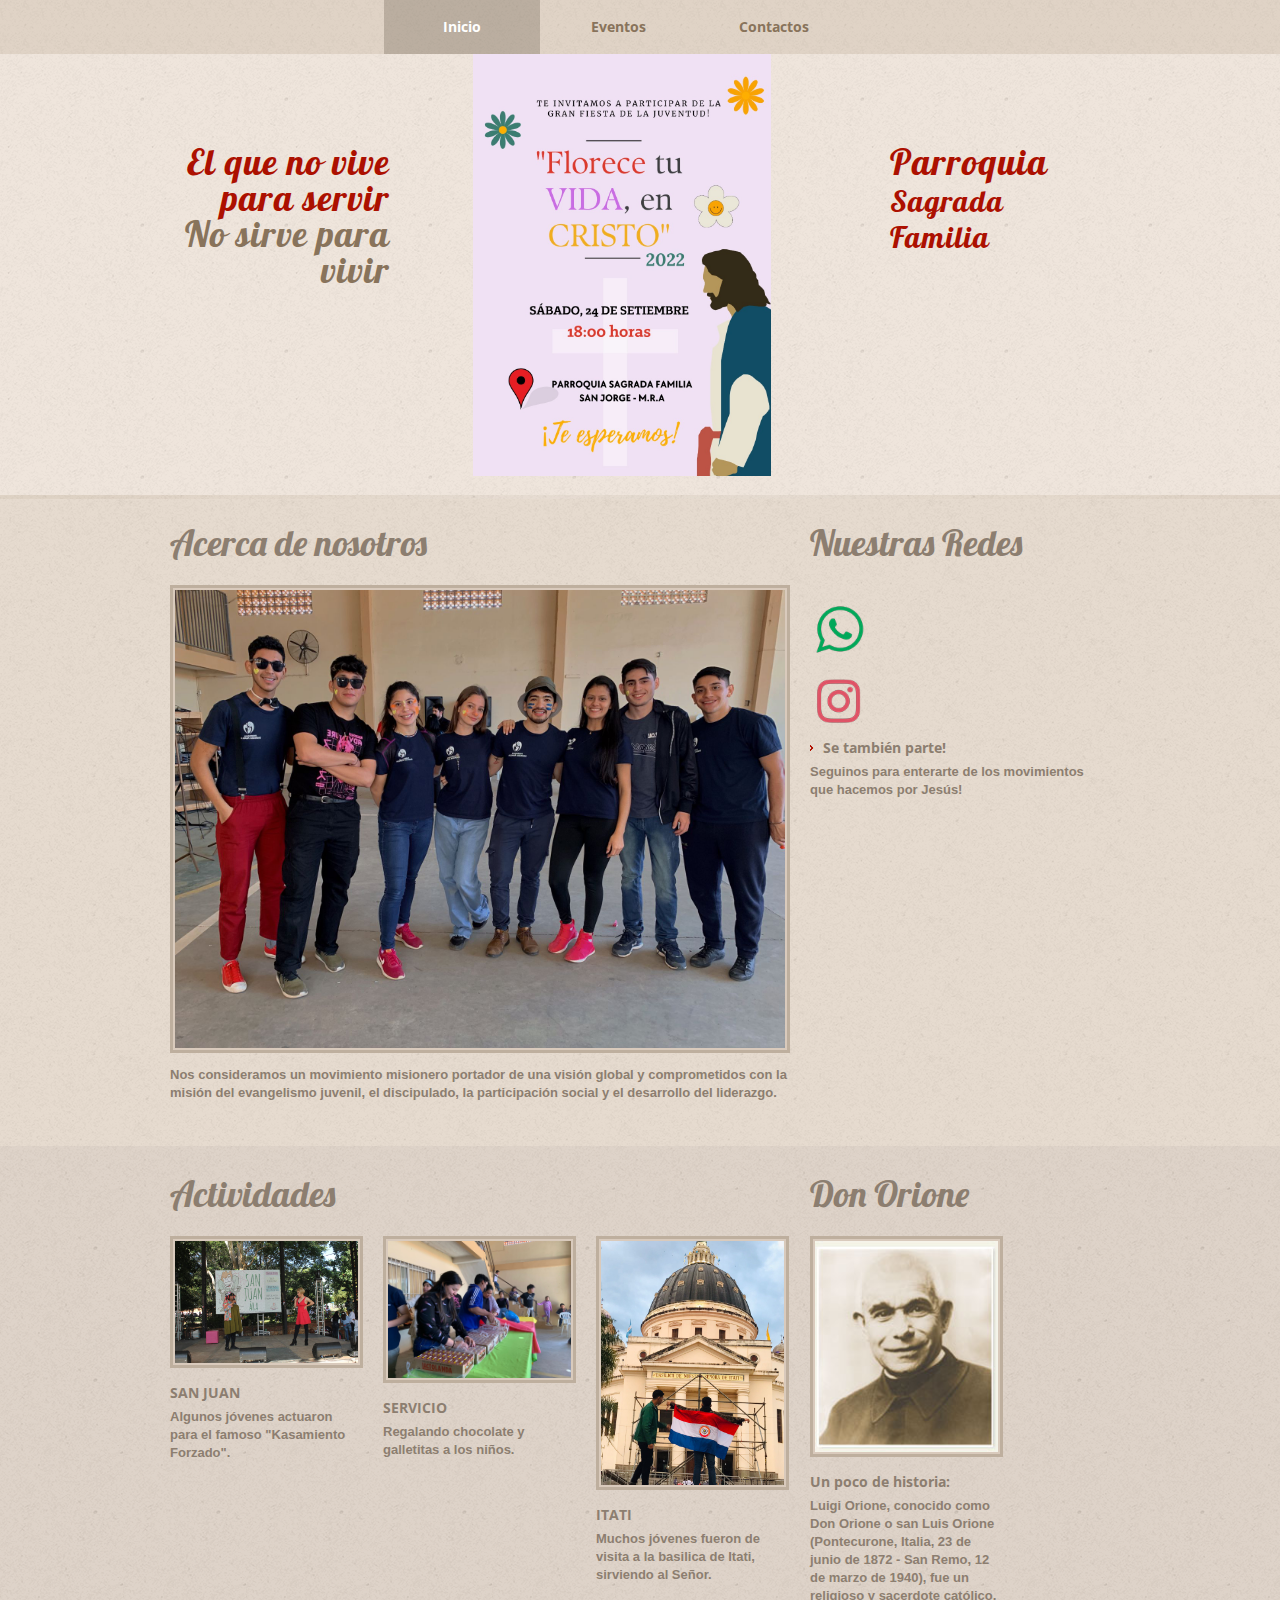
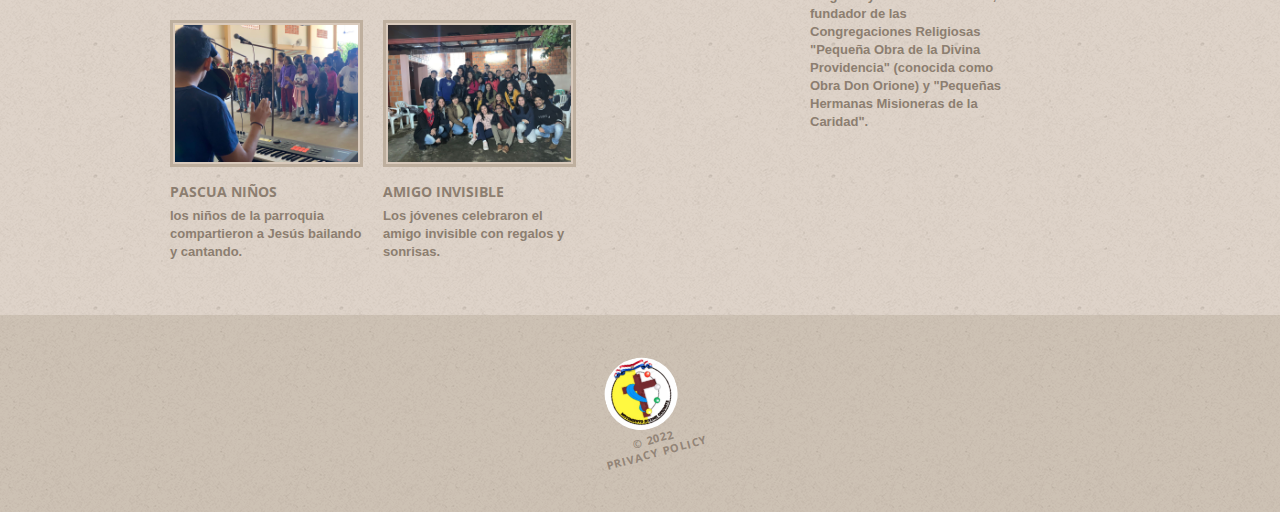
<file: index.html>
<!DOCTYPE html>
<html lang="en">
     <head>
     <title>Sagrada Familia</title>
     <meta charset="utf-8">
     <meta name = "format-detection" content = "telephone=no" />
     <link rel="icon" href="images/logo_mjo_ico.ico">
     <link rel="shortcut icon" href="images/logo_mjo_ico.ico" />
     <link rel="stylesheet" href="css/style.css">
     <script src="js/jquery.js"></script>
     <script src="js/jquery-migrate-1.1.1.js"></script>
     <script src="js/script.js"></script> 
     <script src="js/superfish.js"></script>
     <script src="js/jquery.ui.totop.js"></script>
     <script src="js/jquery.equalheights.js"></script>
     <script src="js/jquery.mobilemenu.js"></script>
     <script src="js/jquery.easing.1.3.js"></script>
     <script>
     
    $(document).ready(function(){
      $().UItoTop({ easingType: 'easeOutQuart' });
    });   
    
     </script>
     <!--[if lt IE 8]>
       <div style=' clear: both; text-align:center; position: relative;'>
         <a href="http://windows.microsoft.com/en-US/internet-explorer/products/ie/home?ocid=ie6_countdown_bannercode">
           <img src="http://storage.ie6countdown.com/assets/100/images/banners/warning_bar_0000_us.jpg" border="0" height="42" width="820" alt="You are using an outdated browser. For a faster, safer browsing experience, upgrade for free today." />
         </a>
      </div>
    <![endif]-->
    <!--[if lt IE 9]>
      <script src="js/html5shiv.js"></script>
      <link rel="stylesheet" media="screen" href="css/ie.css">


    <![endif]-->
    <style type="text/css">
      .container_img {
        width:420px;
        height:auto;
        background-color: red;

      }
      .container_img a img {
            object-fit: cover;
            width:50%;
           
      }
      .grid_8 .img_inner .fleft {
          float: none;
      }
      .f_logo img {
        border-radius: 100px;
      }
      
    </style>
     </head>

     <body class="" id="top">
     <header> 
     <div class="menu_block">
     <div class="container_12">
       <div class="grid_10 prefix_1">
        <nav class="horizontal-nav full-width horizontalNav-notprocessed">
            <ul class="sf-menu">
                   
                   <li class="current"><a href="index.html">Inicio</a></li>
                   
                   <li><a href="eventos.html">Eventos</a></li>
                   <li><a href="contactos.html">Contactos</a></li>
                 </ul>
              </nav>
              
            <div class="clear"></div>
  </div></div>
     </div>
<!--==============================header=================================-->

 <div class="container_12">
  
  <h1>
      
        <center><img src="images/florecetuvidaencristo.jpeg" width="33%" alt="Your Happy Family">
        </center>
        
      </h1>


  
 
 <div class="head_bot">
 
 <div class="grid_3 alright">
   El que no vive para servir<br>

    <span>No sirve para vivir </span>
    </div>
    <div class="grid_3 fright">
        Parroquia 
      <strong>Sagrada Familia</strong>
      
    </div>
      
  </div>


</div>
</header>

<div class="h_sep"></div>
<!--==============================Content=================================-->
<div class="content">
  <div class="container_12 pad1">
    <div class="grid_8">
      <h3>Acerca de nosotros</h3>
      <img src="images/img1.jpeg"  alt="" class="img_inner fleft">
      <div class="extra_wrapper">
        <p class="p1"><strong><a href="#">Nos consideramos un movimiento misionero portador de una visión global y comprometidos con la misión del evangelismo juvenil, el discipulado, la participación social y el desarrollo del liderazgo.<br>
        <a href="#" class="btn"></a> 
      </div>
      
    </div>
    <div class="grid_4">
      <h3>Nuestras Redes</h3><ul class="list">
        <li>
          
          <a href="#"><span><img src="images/whatsapp.png" width="20%" alt=""></span></a>
        </li>
        <li>
          <a href="https://www.instagram.com/mjoparaguay/"><span><img src="images/ig.png" width="20%" alt=""></span></a>
          <time datetime="2013-01-01">Se también parte!</time>
          <a href="#">Seguinos para enterarte de los movimientos que hacemos por Jesús!</a>
        </li>
      </ul>
    </div>
  </div>
  <div class="cont1">
    <div class="container_12">
      <div class="grid_8">
        <h3>Actividades</h3>
        <div class="block2">
          <img src="images/img11.jpeg" alt="" class="img_inner">
          <div class="text1"><a href="#">SAN JUAN</a></div>Algunos jóvenes actuaron para el famoso "Kasamiento Forzado". 
        </div>
        <div class="block2">
          <img src="images/img10.jpeg" alt="" class="img_inner">
          <div class="text1"><a href="#">SERVICIO</a></div>Regalando chocolate y galletitas a los niños.
        </div>
        <div class="block2">
          <img src="images/img4.jpeg" alt="" class="img_inner">
          <div class="text1"><a href="#">ITATI</a></div>Muchos jóvenes fueron de visita a la basilica de Itati, sirviendo al Señor.
        </div>
        <div class="clear cl1"></div>
        <div class="block2">
          <img src="images/img7.jpeg" alt="" class="img_inner">
          <div class="text1"><a href="#">PASCUA NIÑOS</a></div>los niños de la parroquia compartieron a Jesús bailando y cantando. 
        </div>
        <div class="block2">
          <img src="images/img8.jpeg" alt="" class="img_inner">
          <div class="text1"><a href="#">AMIGO INVISIBLE</a></div>Los jóvenes celebraron el amigo invisible con regalos y sonrisas.

        </div>
      </div>
    
    <div class="grid_4">
      <h3>Don Orione</h3>
      <div class="block2">
        <img src="images/img12.jpg" alt="" class="img_inner">
        <div class="text1"><a href="#">Un poco de historia:</a></div>
        <p>Luigi Orione, conocido como Don Orione o san Luis Orione (Pontecurone, Italia, 23 de junio de 1872 - San Remo, 12 de marzo de 1940), 
          fue un religioso y sacerdote católico, fundador de las Congregaciones Religiosas "Pequeña Obra de la Divina Providencia"​ (conocida como Obra Don Orione) y "Pequeñas Hermanas Misioneras de la Caridad".
          </p>
        
      </div>
 
        
      </a></strong></p>
      
      <!--<ul class="list1">
        <li><strong><a href="#">Metus sapien viverra enim</a></strong></li>
        <li><strong><a href="#">Vel pulvinar magna ante </a></strong></li>
        <li><strong><a href="#">Pellentesque id massa at felis blandit </a></strong></li>
        <li><strong><a href="#">Curabitur sodales aliquet </a></strong></li>
        <li><strong><a href="#">Sed blandit egestas suscipit</a></strong></li>
        <li><strong><a href="#">Aliquam vitae hend</a></strong></li>
        <li><strong><a href="#">Rerit metus, nec lacinia est</a></strong></li>
        <li><strong><a href="#">Suspendisse at commodo purus</a></strong></li>
        <li><strong><a href="#">Cras non gravida quam</a></strong></li>
        <li><strong><a href="#">Arcu scelerisque ultricies in </a></strong></li>
      </ul>-->
    </div>
  </div></div>
</div>
<!--==============================footer=================================-->
<footer>   
    <div class="container_12">
      <div class="grid_12">

      <div class="copy">
        <a href="index.html" class="f_logo"><img src="images/logo_mjo.png" width="30%" alt=""></a><br><span>
        &copy; 2022 <br> <a href="index-5.html">Privacy Policy</a> </span></div>
      
      </div>
    </div>  
  </footer>
</body>
</html>
</file>
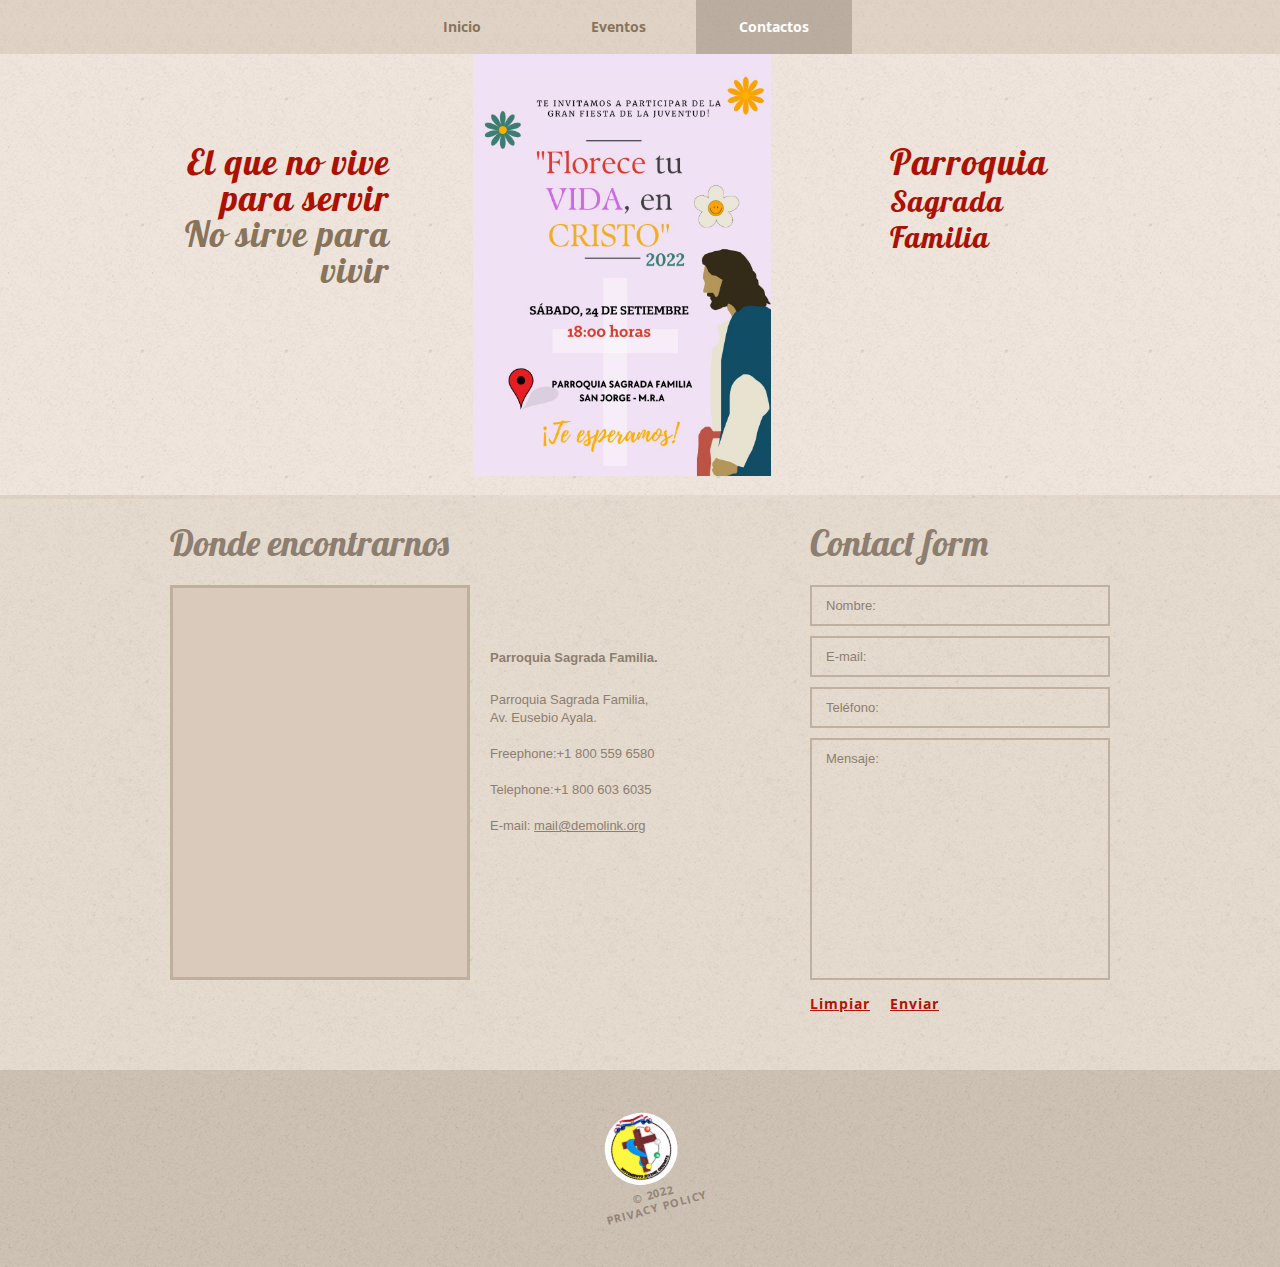
<file: contactos.html>
<!DOCTYPE html>
<html lang="en">
     <head>
      <title>Sagrada Familia</title>
     <meta charset="utf-8">
     <meta name = "format-detection" content = "telephone=no" />
     <link rel="icon" href="images/logo_mjo_ico.ico">
     <link rel="shortcut icon" href="images/logo_mjo_ico.ico" />
     <link rel="stylesheet" href="css/style.css">
     <link rel="stylesheet" href="css/form.css">
     <script src="js/jquery.js"></script>
     <script src="js/jquery-migrate-1.1.1.js"></script>
     <script src="js/script.js"></script> 
     <script src="js/superfish.js"></script>
     <script src="js/forms.js"></script>
     <script src="js/jquery.ui.totop.js"></script>
     <script src="js/jquery.equalheights.js"></script>
     <script src="js/jquery.mobilemenu.js"></script>
     <script src="js/jquery.easing.1.3.js"></script>
     <script>
    $(document).ready(function(){
      $().UItoTop({ easingType: 'easeOutQuart' });
    });   
    
     </script>
     <!--[if lt IE 8]>
       <div style=' clear: both; text-align:center; position: relative;'>
         <a href="http://windows.microsoft.com/en-US/internet-explorer/products/ie/home?ocid=ie6_countdown_bannercode">
           <img src="http://storage.ie6countdown.com/assets/100/images/banners/warning_bar_0000_us.jpg" border="0" height="42" width="820" alt="You are using an outdated browser. For a faster, safer browsing experience, upgrade for free today." />
         </a>
      </div>
    <![endif]-->
    <!--[if lt IE 9]>
      <script src="js/html5shiv.js"></script>
      <link rel="stylesheet" media="screen" href="css/ie.css">


    <![endif]-->
    <style type="text/css">

      .f_logo img {
        border-radius: 100px;
      }
     .abc {
        margin-top: 150px;
       
      }
    </style>
     </head>

     <body class="" id="top">
     <header> 
     <div class="menu_block">
     <div class="container_12">
       <div class="grid_10 prefix_1">
        <nav class="horizontal-nav full-width horizontalNav-notprocessed">
          <ul class="sf-menu">
                   
            <li ><a href="index.html">Inicio</a></li>
                   
                   <li><a href="eventos.html">Eventos</a></li>
                   <li class="current"><a href="contactos.html">Contactos</a></li>
          </ul>
              </nav>
              
            <div class="clear"></div>
  </div></div>
     </div>
<!--==============================header=================================-->

<div class="container_12">
  
  <h1>
      
        <center><img src="images/florecetuvidaencristo.jpeg" width="33%" alt="Your Happy Family">
        </center>
        
      </h1>


  
 
 <div class="head_bot">
 
 <div class="grid_3 alright">
   El que no vive para servir<br>

    <span>No sirve para vivir </span>
    </div>
    <div class="grid_3 fright">
        Parroquia 
      <strong>Sagrada Familia</strong>
      
    </div>
      
  </div>


</div>
</header>

<div class="h_sep"></div>
<!--==============================Content=================================-->
<div class="content">
  <div class="container_12 pad2">
    <div class="grid_4">
      <h3>Donde encontrarnos</h3>
            <div class="map">
            <figure class="img_inner fleft">
              <iframe src="https://www.google.com/maps/embed?pb=!1m18!1m12!1m3!1d3609.2279592734662!2d-57.55091964911422!3d-25.22924588380223!2m3!1f0!2f0!3f0!3m2!1i1024!2i768!4f13.1!3m3!1m2!1s0x945da4293ed9ca63%3A0x5621531d8e8466fe!2sParroquia%20Sagrada%20Familia!5e0!3m2!1ses-419!2spy!4v1663877727304!5m2!1ses-419!2spy" width="600" height="450" style="border:0;" allowfullscreen="" loading="lazy" referrerpolicy="no-referrer-when-downgrade"></iframe>              
            </figure>
          </div>
        </div>

      <div class="grid_4">
        <div class="abc">
          <p class="p1"><strong>Parroquia Sagrada Familia.</strong> </p>
          <address>
                      <dl>
                        <br>
                          <dt>
                            Parroquia Sagrada Familia, <br>
                            Av. Eusebio Ayala.
                          </dt>
                          <br>
                          <dd><span>Freephone:</span>+1 800 559 6580</dd>
                          <br>
                          <dd><span>Telephone:</span>+1 800 603 6035</dd>
                          <br>
                          <dd>E-mail: <a href="#" class="link-1">mail@demolink.org</a></dd>
                      </dl>
                   </address>
                   

        </div>
        

     
          
    </div>
    <div class="grid_4">
      <h3>Contact form</h3>
      <form id="form">
      <div class="success_wrapper">
      <div class="success">Contact form submitted!<br>
      <strong>We will be in touch soon.</strong> </div></div>
      <fieldset>
      <label class="name">
      <input type="text" value="Nombre:">
      <br class="clear">
      <span class="error error-empty">*No es un nombre válido.</span><span class="empty error-empty">*este campo es requerido.</span> </label>
      <label class="email">
      <input type="text" value="E-mail:">
      <br class="clear">
      <span class="error error-empty">*No es un email válido.</span><span class="empty error-empty">*este campo es requerido.</span> </label>
      <label class="phone">
      <input type="tel" value="Teléfono:">
      <br class="clear">
      <span class="error error-empty">*No es un número de teléfono válido.</span><span class="empty error-empty">*este campo es requerido.</span> </label>
      <label class="message">
      <textarea>Mensaje:</textarea>
      <br class="clear">
      <span class="error">*El mensaje es muy corto.</span> <span class="empty">*este campo es requerido.</span> </label>
      <div class="clear"></div>
      <div class="btns"><a data-type="reset" class="btn">Limpiar</a><a data-type="submit" class="btn">Enviar</a>
      <div class="clear"></div>
      </div></fieldset></form>
    </div>
  </div>
</div>
<!--==============================footer=================================-->
<footer>   
    <div class="container_12">
      <div class="grid_12">

        <div class="copy">
          <a href="index.html" class="f_logo"><img src="images/logo_mjo.png" width="30%" alt=""></a><br><span>
          &copy; 2022 <br> <a href="index-5.html">Privacy Policy</a> </span></div>
        
        </div>
    </div>  
    </div>  
</footer>
</body>
</html>
</file>
<file: css/ie.css>
@import url(//fonts.googleapis.com/css?family=Open+Sans:400);
@import url(//fonts.googleapis.com/css?family=Open+Sans:700);
@import url(//fonts.googleapis.com/css?family=Open+Sans:800);

ul.list2 .count {behavior:url(js/PIE.htc); position:relative;}

a.corner:hover {
		filter:progid:DXImageTransform.Microsoft.Alpha(opacity=50);
}
</file>
<file: css/form.css>
/****Form****/

#form {
	
	margin-top: -13px;
	padding-bottom: 28px;
}

#form input {
 	padding: 8px 14px 8px;
  	border: 2px solid #bfb09f;
  	background: none;
	width: 100%;
	height: 41px;
	float:left;
	font: 13px/18px "Trebuchet MS", Arial, Helvetica, sans-serif;
	color: #8c7e70;
	box-sizing: border-box;
	-moz-box-sizing: border-box; /*Firefox 1-3*/
	-webkit-box-sizing: border-box; /* Safari */
}

#form textarea {
 	padding: 10px 14px 11px;
	width: 100%;
  	border: 2px solid #bfb09f;
  	background: none;
	height: 242px;
	position: relative;
	resize:none;
	overflow: hidden;
	box-sizing: border-box;
	-moz-box-sizing: border-box; /*Firefox 1-3*/
	-webkit-box-sizing: border-box; /* Safari */
	float:left;
	font: 13px/18px "Trebuchet MS", Arial, Helvetica, sans-serif;
	color: #8c7e70;
	margin: 0;
;
	
}
#form label {
	position:relative;
	display: block;
	min-height: 51px;
	float: left;
	clear: left;
	width: 100%;
}





#form .error, #form .empty {
	color: #E02A05;
	display: none;
	font-size: 11px;
	line-height:14px;
	width:auto;
	position: absolute;
	z-index: 999;
	top: 8px;
	right: 5px;
	float:left;
}


#form .error-empty {
	display:none;
	float:left;
}

.btns {
	position:relative;
	padding-top: 15px;
	text-align: left;
}




.content .btns a.btn {
	margin: 0 0px 0 0px !important;
	cursor: pointer;
}

.content .btns a.btn+a.btn {
	padding-right: 20px;
	margin-left: 20px !important;
}



.content .none {
	width: 20px;
	display: inline-block;
}

.phone {
	position: relative;
}


/*
#form .message {
	position: relative;
	width: 100%;
}

*/



.message br {
	height: 0;
	line-height: 0;
}

#form .success {
	display: none;
	position: absolute;
	border: 2px solid #bfb09f;

	width: 100%;
	background: url(../images/bg2.png) 0 0 repeat;
	text-align: center;
	padding: 20px 10px;
	z-index: 999;
	box-sizing: border-box;
	-moz-box-sizing: border-box; /*Firefox 1-3*/
	-webkit-box-sizing: border-box; /* Safari */
}


.success_wrapper {
	position: relative;	
}

@media only screen and (max-width: 995px) {

#form {
	padding-top: 0;	
}


#form label {
	float: none !important;	
	width: 100%;
}

#form input {
	margin-bottom: 10px;
}

#form label.message {
}

#form .success {
	width: 100%;
}

.btns {
	padding-right: 0;
}

#form label.email {
	width: 100%;
	margin: 0;
}

.map figure {
	float: left !important;
	margin-right: 0px !important;
}

}

@media only screen and (max-width: 767px) {
  .map {
	margin-bottom: 25px;
}

.map figure {
	width: 100% !important;
	float: none !important;
	display: block !important;
	margin-right: 0px !important;
}
  .btns {
		padding-bottom: 0;  
  }
  
  #form textarea {
		height: 300px !important; 
  }

   #form {
 	padding-right: 0;
 }
  
}
@media only screen and (max-width: 479px) {

  #form textarea {
		height: 200px !important;  
  }
}
</file>
<file: css/style.css>
@import "reset.css";
@import "skeleton.css";
@import "superfish.css";
@import url(//fonts.googleapis.com/css?family=Open+Sans:400,700,800);
@import url(//fonts.googleapis.com/css?family=Lobster);
html {
    width: 100%;
}

a[href^="tel:"] {
    text-decoration: none;
    color: inherit;
}

* {
    -webkit-text-size-adjust: none;
}

body {
    position: relative;
    min-width: 960px;
    font: 13px/18px "Trebuchet MS",Arial,Helvetica,sans-serif;
    color: #8c7e70;
    background: url(../images/bg_body.png) 0 0 repeat #cbbfb2;
}

address {
    font-style: normal;
}

p {
    margin-bottom: 18px;
}

p.p1 {
    margin-bottom: 6px;
}

input {
    border-radius: 0 !important;
    outline: none !important;
}

img {
    max-width: 100%;
}

/****Heads****/

h1,
h2,
h3,
h4,
h5,
h6 {
    font-family: 'Lobster',cursive;
    font-weight: normal;
    color: #1cb088;
}

h3 {
    margin-bottom: 37px;
    padding-top: 26px;
    font-size: 36px;
    line-height: 36px;
    color: #8c7e70;
}

h3.head1 {
    line-height: 34px;
    position: relative;
    top: 1px;
    margin-bottom: 35px;
}

h3.head2 {
    padding-bottom: 6px;
}


.page1 .cont2 h3 {
    margin-bottom: 0;
    padding-top: 30px;
}
.cont1 h3 {
    padding-top: 30px;
}

.page1 .cont.page1 h3 {
    padding-top: 30px;
}

/****Lists****/

ul {
    margin: 0;
    padding: 0;
    list-style: none;
}

ul.list li {
}

ul.list li+li {
    margin-top: 22px;
}

ul.list time {
    display: block;
    margin-bottom: 6px;
    padding-left: 13px;
    font: bold 14px/18px 'Open Sans',sans-serif;
    background: url(../images/marker.png) 0 6px no-repeat;
}

ul.list1 {
    padding-top: 4px;
}

ul.list1.l1 {
    padding-top: 0;
    margin-top: -11px;
}

ul.list1 li {
    padding-left: 13px;
    background: url(../images/marker.png) 0 6px no-repeat;
    color: #b21303;
}

ul.list1 li +li {
    margin-top: 10px;
}

ul.list1 li a:hover {
    color: #8c7e70;
}

ul.list2 li {
    margin-top: -3px;
    float: left;
    margin-bottom: 35px;
}

ul.list2 .count {
    display: block;
    margin-right: 20px;
    width: 52px;
    margin-top: 4px;
    height: 51px;
    float: left;
    background-color: #fff;
    box-shadow: 2px 3px 0 0px #bcb3aa;
    border-radius: 500px;
    text-align: center;
    font: 36px/50px 'Lobster',cursive;
}

ul.list2  {
    margin: 0 0px;
}

ul.list2 .wr {
    overflow: hidden;
}

/****Links****/

a {
    text-decoration: none;
    outline: none;
    color: inherit;
    -webkit-transition: 0.5s ease;
    -o-transition: 0.5s ease;
    transition: 0.5s ease;
}

a:hover {
    color: #b21303;
}

a.btn {
    display: inline-block;
    margin-top: 10px;
    text-decoration: underline;
    font: bold 14px/18px 'Open Sans',sans-serif;
    letter-spacing: 1px;
    color: #b21303;
}

a.btn:hover {
    color: #8c7e70;
}

/****classes****/

.mb0 {
    margin-bottom: 0 !important;
}

.m0 {
    margin: 0 !important;
}

.pad0 {
    padding: 0 !important;
}

.img_inner {
    -webkit-box-sizing: border-box;
    -moz-box-sizing: border-box;
    -o-box-sizing: border-box;
    box-sizing: border-box;
    margin-top: -13px;
    margin-bottom: 14px;
    padding: 2px;
    max-width: 100%;
    border: 3px solid #beaf9e;
    background-color: #d9cabc;
}

.img_inner.i1 {
    margin-bottom: 16px;
}

.fleft {
    float: none;
    position: relative;
    top: -13px;
    width: auto !important;
    margin-top: 0;
    margin-right: 20px;
    margin-bottom: 0;
}

.oh {
    overflow: hidden;
}

.fright {
    float: right !important;
}

.upp {
    text-transform: uppercase;
}

.rel {
    position: relative;
    overflow: hidden;
}

.alright {
    text-align: right;
}

.center {
    text-align: center;
}

.wrapper,
.extra_wrapper {
    overflow: hidden;
}

.clear {
    float: none !important;
    clear: both;
}

/*header*/

header {
    display: block;
    position: relative;
    position: static;
    padding-bottom: 207px;
    background: url(../images/bg1.png) 0 0 repeat;
}

.head_bot {
    z-index: 912;
    position: relative;
    padding-top: 90px;
    font: 36px/36px 'Lobster',cursive;
    letter-spacing: 1px;
    color: #ac1000;
}

.head_bot a {
    display: inline-block;
    float: left;
    width: 50px;
    height: 26px;
    margin-top: 8px;
    margin-left: 46px;
    background: url(../images/hands1.png) 0 0 no-repeat;
    -webkit-transition: 0s ease;
    -o-transition: 0s ease;
    transition: 0s ease;
}

.head_bot .fright a {
    float: right;
    margin-top: 6px;
    margin-right: 20px;
    margin-left: 0;
    background-position: right bottom;
}

.head_bot .fright a:hover {
    background-position: right 0;
}

.head_bot a:hover {
    background-position: 0 bottom;
}

.head_bot span {
    display: block;
    color: #88735b;
}

.head_bot strong {
    display: inline-block;
    position: relative;
    top: 3px;
    margin-bottom: 1px;
    font-size: 30px;
    font-weight: normal;
}

header h1 {
    z-index: 910;
    float: left;
    position: absolute;
    top: 0;
    left: 10px;
    text-align: center;
}

header h1 a {
    display: inline-block;
    width: 940px;
    height: 477px;
    overflow: hidden;
    text-indent: -999px;
    -webkit-transition: 0s ease;
    -o-transition: 0s ease;
    transition: 0s ease;
}

header h1 a img {
    display: block;
}

.h_sep {
    height: 4px;
    background: url(../images/h_sep.png) center 0 repeat-x;
}

/**Content**/

.content {
    background: url(../images/bg2.png) 0 0 repeat;
}

.page1 .content {
}

.cl1 {
    height: 49px;
}

.cl2 {
    height: 30px;
}

.pad2 {
    padding-bottom: 29px;
}

.pad3 {
    padding-bottom: 57px;
}

.text1 {
    margin-bottom: 4px;
    font: bold 14px/22px 'Open Sans',sans-serif;
}

.page .text1 {
    margin-bottom: 0;
}

.text1 .price {
    margin-top: -2px;
    font-size: 18px;
}

.cont1 {
    background: url(../images/bg3.png) 0 0 repeat;
    padding-bottom: 54px;
}


.page1 .cont1 {
    padding-bottom: 0;
}

.box {
    text-shadow: 2px 2px #810e02;
    color: #fff;
    background-color: #b21303;
}

.box,
.box1 {
    margin-top: 20px;
    margin-bottom: 26px;
    padding: 20px 12px 0 24px;
    font: 30px/30px 'Lobster',cursive;
}

.box a {
    display: block;
    position: relative;
    margin: 17px -12px 0 -24px;
    padding: 10px 56px 11px 10px;
    text-align: right;
    font: bold 14px/18px 'Open Sans',sans-serif;
    letter-spacing: 1px;
    color: #e9ddd1;
    background: url(../images/box_a_bg.png) 0 0 repeat-x;
}

.box a:after {
    content: '';
    display: block;
    position: absolute;
    top: 10px;
    right: 12px;
    width: 35px;
    height: 18px;
    background: url(../images/hands2.png) 0 bottom no-repeat;
}

.box a:hover:after {
    height: 16px;
    background-position: 0 0;
}

.box a:hover {
    text-shadow: none;
    color: #b21303;
    background-color: #ede3da;
    background-position: 0 -38px;
}

.box span,
.box1 span {
    display: block;
    padding-top: 2px;
    font-size: 24px;
}

.box1 span {
    margin-top: -1px;
    padding-top: 0;
    line-height: 24px;
}

.box1 a.bb {
    display: block;
    margin: 0 -12px 0 -24px;
    padding: 11px 10px 15px 24px;
    text-shadow: 2px 2px #810e02;
    font-weight: normal;
    color: #e8dfd8;
    background: url(../images/box1_a.png) 0 0 repeat-x;
    background-color: #d9cec3;
}

.box1 a.bb:hover {
    text-shadow: none;
    color: #b21303;
    background-color: #d9cec3;
    background-color: #d9cec3;
    background-position: 0 -56px;
}

a.corner {
    position: absolute;
    top: 0;
    right: 0;
    width: 62px;
    height: 62px;
    background: url(../images/corner.png) 0 0 no-repeat;
}

a.corner:hover {
    opacity: 0.5;
}

.box1 {
    position: relative;
    color: #b21303;
    background: url(../images/box1_Bg.png) 0 0 repeat;
}

.cont2 {
    background: url(../images/bg4.png) 0 0 repeat;
}

.block1 {
    padding-right: 10px;
}

.block1 time {
    display: block;
    float: left;
    width: 62px;
    height: 88px;
    margin-top: -13px;
    margin-right: 18px;
    padding-top: 8px;
    text-align: center;
    font: 24px/33px 'Lobster',cursive;
    color: #b21303;
    background: url(../images/time_bg.png) 0 0 no-repeat;
}

.page1 .block1:hover time {
    color: #fff;
    background-position: 0 bottom;
}

.block1 time span {
    display: block;
    margin-top: -2px;
    font-size: 30px;
}

.pad1 {
    padding-bottom: 20px;
}

.block2 {
    float: left;
    width: 193px;
}

.block2 +.block2 {
    margin-left: 20px;
}

blockquote {
    padding-left: 48px;
    background: url(../images/quotes.png) 0 5px no-repeat;
}

blockquote .text1 {
    margin-bottom: 0;
    margin-top: -1px;
}


blockquote a {
    text-decoration: underline;
    position: relative;
    top: -4px;
}

/**Map**/

.map {
    padding-top: 0px;
}

.map figure {
    display: block;
    -webkit-box-sizing: border-box;
    -moz-box-sizing: border-box;
    -o-box-sizing: border-box;
    box-sizing: border-box;
    width: 380px !important;
    margin-bottom: 0px;
}

.map figure iframe {
    width: 370px;
    height: 385px;
    max-width: 100%;
}

.map address {
    display: block;
}

.map address+address {
    margin-top: 18px;
}

.map address dt {
}

.map address dd span {
    display: inline-block;
    min-width: 80px;
    text-align: left;
}

a.link-1 {
   text-decoration: underline;
}


/**Footer**/

footer {
    display: block;
    padding-top: 6px;
    padding-bottom: 50px;
    color: #928477;
}

.copy {
    width: 241px;
    margin: 0 auto;
    padding-top: 37px;
    text-align: center;
    text-transform: uppercase;
    font: bold 11px/14px 'Open sans',sans-serif;
    letter-spacing: 1px;
    -webkit-transform: rotate(-15deg);
    -o-transform: rotate(-15deg);
    transform: rotate(-15deg);
}

.copy span {
    display: block;
    margin-top: -10px;
}

.f_logo {
    display: block;
}

/**To Top**/

#toTop {
    display: none;
    z-index: 20;
    position: fixed;
    bottom: 40px;
    left: 51%;
    width: 27px;
    height: 51px;
    margin-left: 500px;
    border: none;
    overflow: hidden;
    text-decoration: none;
    text-indent: -999px;
    background: url(../images/totop.png) no-repeat left 0;
    -webkit-transition: 0s ease;
    -o-transition: 0s ease;
    transition: 0s ease;
}

#toTop:hover {
    outline: none;
    background-position: right 0;
}

/*==================================RESPONSIVE LAYOUTS===============================================*/

@media only screen and (max-width:995px) {
    body {
        min-width: 768px;
    }

      #form {
        margin-top: 0 !important;
    }

    header h1 a {
        width: 100%;
    }

    header h1 {
        top: 30px;
        left: 50%;
        width: 500px;
        margin-left: -250px;
    }

    .block1 time {
        margin-bottom: 15px;
    }

    .block2 {
        width: 150px;
    }

    a.bb {
        font-size: 20px;
    }

    .head_bot,
    .head_bot strong {
        font-size: 25px !important;
        line-height: 25px !important;
    }

    .head_bot a {
        float: none !important;
        clear: both;
        margin-left: 0;
        margin-right: 0;
        position: relative;
        top: -7px;
        display: inline-block;

    }

    .head_bot span {
        display: inline;
        overflow: hidden;
    }

        .head_bot br {
            display: none;
        }



    header {
        padding-bottom: 100px;
    }

    header h1 img {
        max-width: 100%;
    }

    .map address {
        float: left;
    }
    .map address+address {
        margin-left: 30px;
        margin-top: 0;
    }

    .map figure,
    .map figure iframe,
    #form input,
    #form textarea,
    #form .success {
        float: none !important;
        width: 100% !important;
    }



    #form .success {
        -webkit-box-sizing: border-box;
        -moz-box-sizing: border-box;
        -o-box-sizing: border-box;
        box-sizing: border-box;
    }

    .map figure {
        height: auto !important;
    }

    .extra_wrapper {
        overflow: visible;
    }

    .map figure {
        margin-bottom: 15px;
    }

    #owl .owl-next {
        right: 10px !important;
    }

    .img_inner {
        top: 0 !important;
    }


}

@media only screen and (max-width:767px) {
    body {
        min-width: 420px;
    }

    .cl1, .cl2 {
        height: 0;
    }

    .pad2 .block1 {
        padding-bottom: 40px;
    }

    .block2 {
        width: auto;
        margin-left: 0 !important;
        float: none;
    }

        ul.list2 li {
            margin-bottom: 0 !important;
        }

    ul.list2 li+li {
        margin-top: 20px !important;
    }

    .img_inner {
        float: none !important;
        width: 100% !important;
        margin-right: 0 !important;

        margin-bottom: 20px !important;
    }

    .img_inner img {
        width: 100%;
    }

    header {
        position: relative;
        padding-bottom: 20px;
    }

    header h1 {
        float: none;
        position: relative;
        left: 0;
        width: 420px;
        margin-bottom: 10px;
        margin-left: 0;
        text-align: center;
    }

    header h1 a {
        display: inline-block;
        height: auto;
    }

    header h1 a img {
        max-width: 100%;
    }

    header .grid_3 {
        float: left !important;
        width: 45% !important;
    }

    #owl .owl-next {
        right: 10px !important;
    }

    .head_bot {
        padding-top: 30px;
    }

    header .grid_3 +.grid_3 {
        margin-left: 20px;
    }

    #owl .item {
        padding: 0 10px;
    }

    .map {
        padding-right: 0 !important;
    }

    .map figure iframe {
        width: 100%;
        height: 300px;
    }

    .map address {
        margin-right: 0;
    }

    .content .noresize {
        float: left !important;
        width: auto !important;
        margin-top: 4px !important;
        margin-right: 20px !important;
    }

    .img_inner {
        margin-top: 20px;
    }

    .box1 a.bb {
        margin-top: 25px;
    }

    .head_bot,
    .head_bot strong {
        font-size: 16px !important;
    }

    .page1 .block1 time {
        margin-bottom: 20px;
        float: none;
    }
}

@media only screen and (max-width:479px) {
    body {
        min-width: 300px;
    }

    .block1 time {
        margin-bottom: 15px;
    }

.map address {
    float: none !important;
}

    .map address+address {
        margin-top: 20px;
        margin-left: 0;
    }

    header h1 {
        width: 300px !important;
    }
}
</file>
